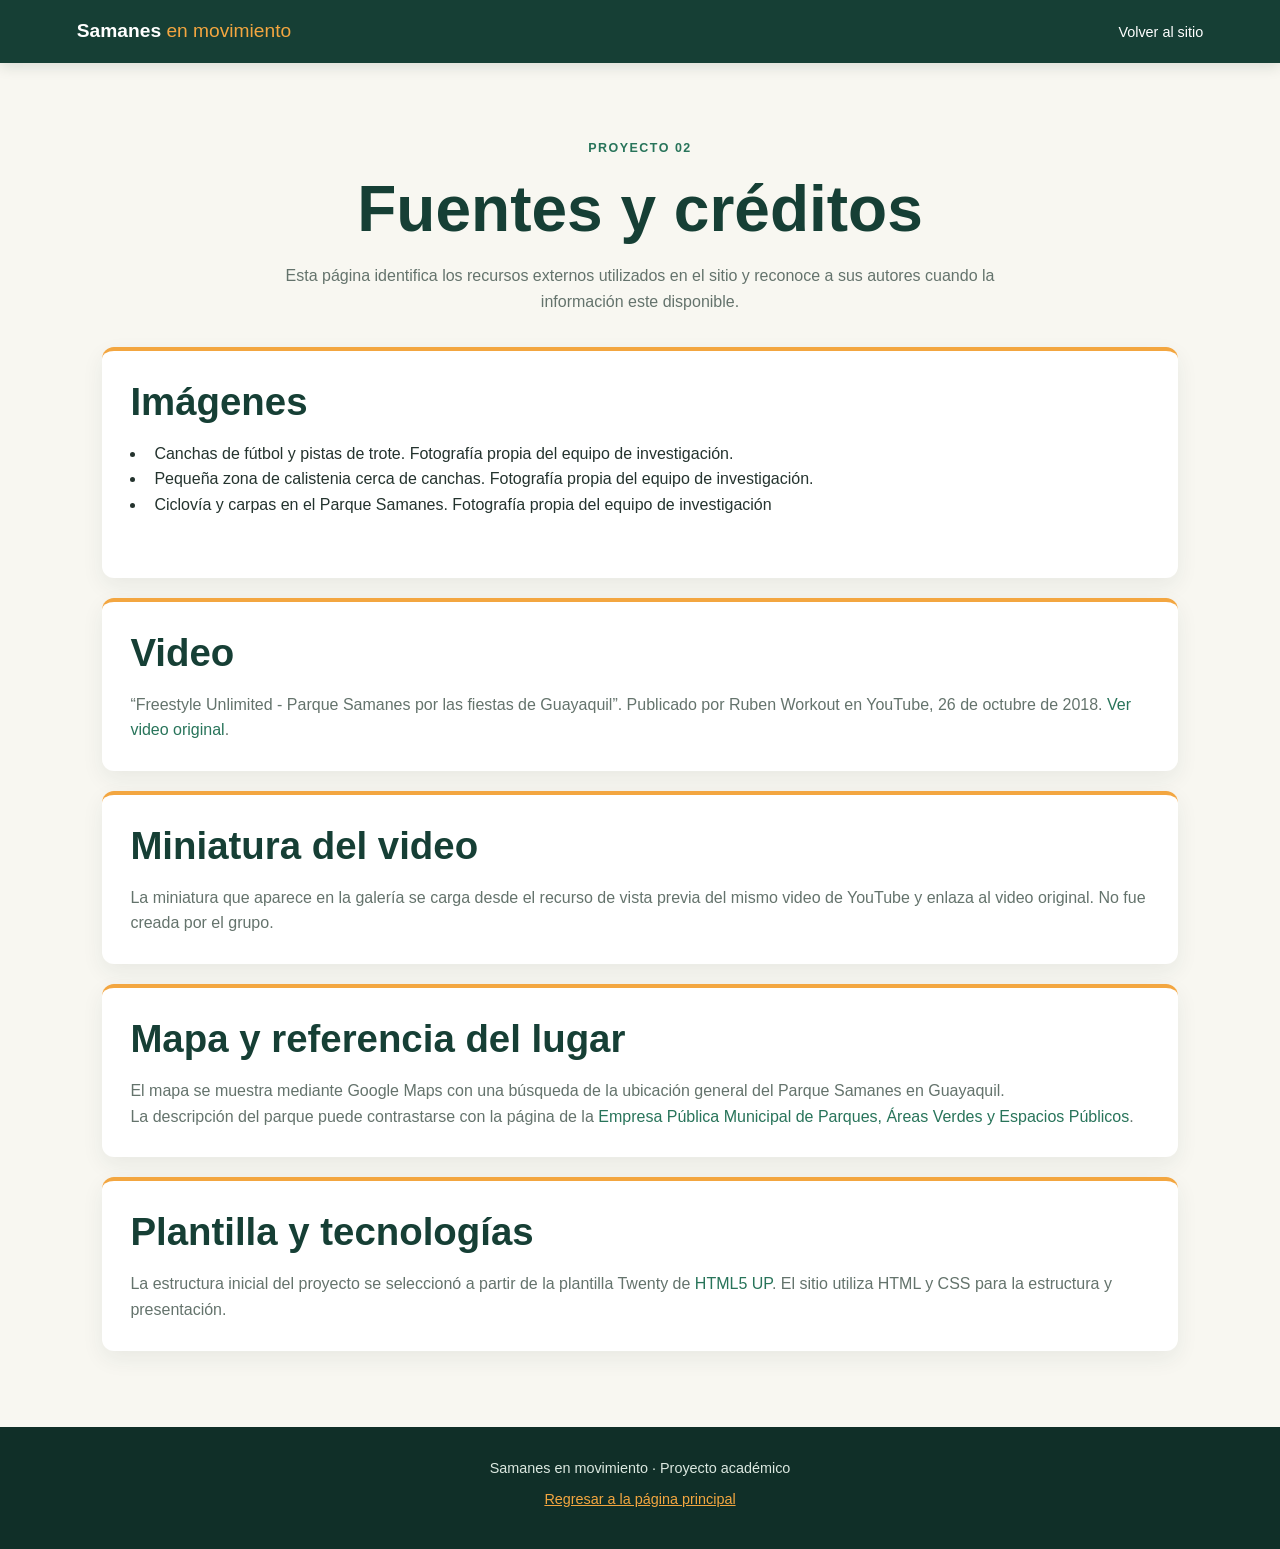
<file: fuentes.html>
<!DOCTYPE html>
<html lang="es">
<head>
    <meta charset="utf-8">
    <meta name="viewport" content="width=device-width, initial-scale=1.0">
    <title>Fuentes y créditos | Samanes en movimiento</title>
    <link rel="stylesheet" href="assets/css/main.css">
    <link rel="stylesheet" href="assets/css/samanes.css"> 
</head>
<body>
    <div id="page-wrapper">
        <header class="site-header">
            <a class="marca" href="index.html">Samanes <span>en movimiento</span></a>
            <nav class="site-nav" aria-label="Navegación principal">
                <ul><li><a href="index.html">Volver al sitio</a></li></ul>
            </nav>
        </header>
        <main>
            <section class="seccion">
                <div class="titulo-seccion">
                    <p class="etiqueta">Proyecto 02</p>
                    <h1>Fuentes y créditos</h1>
                    <p>Esta página identifica los recursos externos utilizados en el sitio y reconoce a sus autores cuando la información este disponible.</p>
                </div>
                <article class="tarjeta">
                    <h2>Imágenes</h2>
                    <ul>
                        <li><strong>Canchas de fútbol y pistas de trote.</strong> Fotografía propia del equipo de investigación. </li>
                        <li><strong>Pequeña zona de calistenia cerca de canchas.</strong> Fotografía propia del equipo de investigación.</li>
                        <li><strong>Ciclovía y carpas en el Parque Samanes.</strong> Fotografía propia del equipo de investigación</li>
                    </ul>
                </article>
                <article class="tarjeta" style="margin-top: 20px;">
                    <h2>Video</h2>
                    <p><strong>“Freestyle Unlimited - Parque Samanes por las fiestas de Guayaquil”.</strong> Publicado por Ruben Workout en YouTube, 26 de octubre de 2018. <a href="https://www.youtube.com/watch?v=7NUqyb7JPIA" target="_blank" rel="noopener">Ver video original</a>.</p>
                </article>
                <article class="tarjeta" style="margin-top: 20px;">
                    <h2>Miniatura del video</h2>
                    <p>La miniatura que aparece en la galería se carga desde el recurso de vista previa del mismo video de YouTube y enlaza al video original. No fue creada por el grupo.</p>
                </article>
                <article class="tarjeta" style="margin-top: 20px;">
                    <h2>Mapa y referencia del lugar</h2>
                    <p>El mapa se muestra mediante Google Maps con una búsqueda de la ubicación general del Parque Samanes en Guayaquil.</p>
                    <p>La descripción del parque puede contrastarse con la página de la <a href="https://parquesep.gob.ec/parque-samanes/" target="_blank" rel="noopener">Empresa Pública Municipal de Parques, Áreas Verdes y Espacios Públicos</a>.</p>
                </article>
                <article class="tarjeta" style="margin-top: 20px;">
                    <h2>Plantilla y tecnologías</h2>
                    <p>La estructura inicial del proyecto se seleccionó a partir de la plantilla Twenty de <a href="https://html5up.net/twenty" target="_blank" rel="noopener">HTML5 UP</a>. El sitio utiliza HTML y CSS para la estructura y presentación.</p>
                </article>
            </section>
        </main>
        <footer class="site-footer">
            <p>Samanes en movimiento · Proyecto académico</p>
            <p><a href="index.html">Regresar a la página principal</a></p>
        </footer>
    </div>
</body>
</html>
</file>
<file: assets/css/samanes.css>
/* Estilos propios del proyecto: Samanes en movimiento.
   Esta hoja se carga después de main.css de la plantilla Twenty. */

:root {
    --verde-oscuro: #163f35;
    --verde: #28745a;
    --verde-claro: #e9f2ec;
    --naranja: #f3a640;
    --crema: #f8f7f1;
    --blanco: #ffffff;
    --texto: #24332e;
    --texto-suave: #64736c;
    --borde: #dce5df;
}

html {
    scroll-behavior: smooth;
    scroll-padding-top: 90px;
}

body {
    background: var(--crema);
    color: var(--texto);
    font-family: Arial, Helvetica, sans-serif;
    font-size: 16px;
    line-height: 1.6;
    letter-spacing: 0;
}

#page-wrapper {
    width: 100%;
    overflow: hidden;
}

h1, h2, h3, h4 {
    color: var(--verde-oscuro);
    font-family: Arial, Helvetica, sans-serif;
    font-weight: 700;
    line-height: 1.2;
    letter-spacing: 0;
    text-transform: none;
    margin: 0 0 16px;
}

h1 { font-size: clamp(2.4rem, 5vw, 4.6rem); }
h2 { font-size: clamp(1.8rem, 3vw, 2.7rem); }
h3 { font-size: 1.25rem; }

p {
    margin: 0 0 16px;
}

a {
    color: var(--verde);
    border-bottom: 0;
}

a:hover {
    color: var(--verde-oscuro);
}

img {
    display: block;
    max-width: 100%;
    height: auto;
}

figure {
    margin: 0;
}

figcaption {
    color: var(--texto-suave);
    font-size: 0.82rem;
    line-height: 1.45;
    padding: 10px 2px 0;
}

.site-header {
    background: var(--verde-oscuro);
    color: var(--blanco);
    display: flex;
    align-items: center;
    justify-content: space-between;
    gap: 20px;
    padding: 16px 6%;
    position: sticky;
    top: 0;
    z-index: 20;
    box-shadow: 0 3px 14px rgba(15, 40, 31, 0.14);
}

.marca {
    color: var(--blanco);
    font-size: 1.2rem;
    font-weight: 800;
    white-space: nowrap;
}

.marca:hover {
    color: var(--naranja);
}

.marca span {
    color: var(--naranja);
    font-weight: 400;
}

.site-nav ul {
    display: flex;
    align-items: center;
    justify-content: flex-end;
    flex-wrap: wrap;
    gap: 8px 18px;
    list-style: none;
    margin: 0;
    padding: 0;
}

.site-nav li {
    margin: 0;
    padding: 0;
}

.site-nav a {
    color: var(--blanco);
    font-size: 0.9rem;
    border-bottom: 2px solid transparent;
    padding: 7px 0;
}

.site-nav a:hover,
.site-nav a:focus {
    color: var(--naranja);
    border-bottom-color: var(--naranja);
}

.hero {
    background: var(--verde-oscuro);
    color: var(--blanco);
    padding: 70px 6% 62px;
    display: flex;
    align-items: center;
    gap: 45px;
}

.hero-contenido {
    flex: 1 1 45%;
    max-width: 620px;
}

.hero h1 {
    color: var(--blanco);
    margin-bottom: 20px;
}

.hero h1 span {
    color: var(--naranja);
}

.hero-texto {
    color: #e1eee6;
    font-size: 1.15rem;
    max-width: 520px;
    margin-bottom: 28px;
}

.etiqueta {
    color: var(--verde);
    font-size: 0.78rem;
    font-weight: 800;
    letter-spacing: 0.12em;
    text-transform: uppercase;
    margin-bottom: 12px;
}

.hero .etiqueta {
    color: var(--naranja);
}

.hero-foto {
    flex: 1 1 48%;
    min-width: 0;
}

.hero-foto img {
    width: 100%;
    max-height: 440px;
    object-fit: cover;
    border-radius: 18px;
    border: 5px solid rgba(255,255,255,0.13);
}

.hero-foto figcaption {
    color: #dbe8e0;
}

.boton {
    display: inline-block;
    background: var(--naranja);
    color: var(--verde-oscuro);
    border: 0;
    border-radius: 7px;
    padding: 12px 22px;
    font-family: Arial, Helvetica, sans-serif;
    font-size: 0.95rem;
    font-weight: 700;
    cursor: pointer;
    text-align: center;
}

.boton:hover,
.boton:focus {
    background: #ffd17e;
    color: var(--verde-oscuro);
}

.seccion {
    padding: 76px 8%;
}

.titulo-seccion {
    max-width: 780px;
    margin: 0 auto 32px;
    text-align: center;
}

.titulo-seccion > p:last-child {
    color: var(--texto-suave);
}

.intro {
    display: flex;
    align-items: flex-start;
    gap: 55px;
    background: var(--blanco);
}

.intro .titulo-seccion {
    flex: 1 1 45%;
    text-align: left;
    margin: 0;
}

.texto-intro {
    flex: 1 1 55%;
    font-size: 1.05rem;
}

.seccion-verde {
    background: var(--verde-claro);
}

.tarjetas {
    display: flex;
    gap: 22px;
    max-width: 1150px;
    margin: 0 auto;
}

.tarjeta {
    flex: 1 1 0;
    background: var(--blanco);
    border-radius: 12px;
    padding: 28px;
    border-top: 4px solid var(--naranja);
    box-shadow: 0 8px 22px rgba(22, 63, 53, 0.07);
}

.tarjeta p {
    color: var(--texto-suave);
    margin-bottom: 0;
}

.numero {
    display: inline-block;
    color: var(--verde);
    font-size: 0.8rem;
    font-weight: 800;
    margin-bottom: 16px;
}

.metodologia {
    background: var(--blanco);
}

.dos-columnas {
    display: flex;
    gap: 24px;
    max-width: 1000px;
    margin: 0 auto 30px;
}

.dos-columnas article {
    flex: 1 1 0;
    border-left: 4px solid var(--verde);
    background: var(--crema);
    padding: 24px;
}

.dos-columnas article p {
    margin-bottom: 0;
}

.aviso {
    max-width: 1000px;
    margin: 0 auto;
    padding: 18px 22px;
    background: #fff5df;
    border-left: 4px solid var(--naranja);
    border-radius: 7px;
}

.seccion-media {
    background: #f0f4ef;
}

.galeria {
    display: flex;
    gap: 24px;
    max-width: 1100px;
    margin: 0 auto;
}

.galeria figure {
    flex: 1 1 0;
    min-width: 0;
    background: var(--blanco);
    padding: 12px;
    border-radius: 12px;
    box-shadow: 0 8px 22px rgba(22, 63, 53, 0.08);
}

.galeria img {
    width: 100%;
    height: 300px;
    object-fit: contain;
    border-radius: 7px;
}

.video-seccion {
    background: var(--blanco);
}

.video {
    max-width: 900px;
    margin: 0 auto;
}

.video-marco {
    position: relative;
    width: 100%;
    padding-bottom: 56.25%;
    height: 0;
    overflow: hidden;
    border-radius: 12px;
    background: #102a23;
}

.video-marco iframe {
    position: absolute;
    top: 0;
    left: 0;
    width: 100%;
    height: 100%;
    border: 0;
}

.ubicacion {
    background: var(--verde-claro);
}

.mapa {
    max-width: 1000px;
    margin: 0 auto;
    height: 380px;
    border: 5px solid var(--blanco);
    border-radius: 12px;
    overflow: hidden;
    box-shadow: 0 8px 22px rgba(22, 63, 53, 0.08);
}

.mapa iframe {
    width: 100%;
    height: 100%;
    border: 0;
}

.nota-mapa {
    max-width: 1000px;
    margin: 12px auto 0;
    color: var(--texto-suave);
    font-size: 0.9rem;
}

.seccion-formulario {
    background: var(--blanco);
}

.formulario {
    max-width: 760px;
    margin: 0 auto;
    padding: 28px;
    background: var(--crema);
    border: 1px solid var(--borde);
    border-radius: 12px;
}

.formulario fieldset {
    border: 0;
    margin: 0;
    padding: 0;
}

.formulario legend {
    color: var(--verde-oscuro);
    font-size: 1.2rem;
    font-weight: 800;
    margin-bottom: 18px;
}

.formulario label {
    display: block;
    color: var(--texto);
    font-weight: 700;
    margin: 16px 0 7px;
}

.formulario input,
.formulario select,
.formulario textarea {
    appearance: auto;
    width: 100%;
    border: 1px solid #bdcbc1;
    border-radius: 7px;
    padding: 12px;
    background: var(--blanco);
    color: var(--texto);
    font: inherit;
    font-size: 1rem;
}

.formulario textarea {
    resize: vertical;
}

.formulario input:focus,
.formulario select:focus,
.formulario textarea:focus {
    outline: 3px solid rgba(40, 116, 90, 0.22);
    border-color: var(--verde);
}

.formulario button {
    margin-top: 20px;
}

.nota-formulario {
    margin: 18px 0 0;
    color: var(--texto-suave);
    font-size: 0.85rem;
}

.cierre {
    text-align: center;
    background: var(--verde-oscuro);
    color: var(--blanco);
    padding: 65px 8%;
}

.cierre h2 {
    color: var(--blanco);
    max-width: 800px;
    margin: 0 auto 18px;
}

.cierre p:not(.etiqueta) {
    color: #e1eee6;
    max-width: 700px;
    margin: 0 auto 24px;
}

.cierre .etiqueta {
    color: var(--naranja);
}

.boton-claro {
    background: var(--blanco);
}

.boton-claro:hover {
    background: var(--naranja);
}

.site-footer {
    text-align: center;
    padding: 30px 6%;
    background: #102f28;
    color: #dbe8e0;
    font-size: 0.9rem;
}

.site-footer p {
    margin-bottom: 8px;
}

.site-footer a {
    color: var(--naranja);
    text-decoration: underline;
}

.site-footer strong {
    color: var(--blanco);
}

@media screen and (max-width: 900px) {
    .site-header {
        align-items: flex-start;
        flex-direction: column;
        padding: 15px 5%;
    }

    .site-nav ul {
        justify-content: flex-start;
    }

    .hero {
        flex-direction: column;
        align-items: stretch;
        padding: 48px 6%;
        gap: 28px;
    }

    .hero-contenido {
        max-width: none;
    }

    .intro {
        flex-direction: column;
        gap: 24px;
    }

    .intro .titulo-seccion {
        margin: 0;
    }
}

@media screen and (max-width: 650px) {
    .site-nav ul {
        gap: 6px 14px;
    }

    .site-nav a {
        font-size: 0.82rem;
    }

    .seccion {
        padding: 50px 6%;
    }

    .tarjetas,
    .dos-columnas,
    .galeria {
        flex-direction: column;
    }

    .tarjeta {
        flex-basis: auto;
    }

    .galeria img {
        height: auto;
        max-height: 320px;
    }

    .mapa {
        height: 300px;
    }

    .formulario {
        padding: 20px;
    }
    
}
</file>
<file: assets/css/main.css>
@import url("fontawesome-all.min.css");
@import url("https://fonts.googleapis.com/css?family=Lato:300,400,900");

/*
	Twenty by HTML5 UP
	html5up.net | @ajlkn
	Free for personal and commercial use under the CCA 3.0 license (html5up.net/license)
*/

html, body, div, span, applet, object,
iframe, h1, h2, h3, h4, h5, h6, p, blockquote,
pre, a, abbr, acronym, address, big, cite,
code, del, dfn, em, img, ins, kbd, q, s, samp,
small, strike, strong, sub, sup, tt, var, b,
u, i, center, dl, dt, dd, ol, ul, li, fieldset,
form, label, legend, table, caption, tbody,
tfoot, thead, tr, th, td, article, aside,
canvas, details, embed, figure, figcaption,
footer, header, hgroup, menu, nav, output, ruby,
section, summary, time, mark, audio, video {
	margin: 0;
	padding: 0;
	border: 0;
	font-size: 100%;
	font: inherit;
	vertical-align: baseline;}

article, aside, details, figcaption, figure,
footer, header, hgroup, menu, nav, section {
	display: block;}

body {
	line-height: 1;
}

ol, ul {
	list-style: none;
}

blockquote, q {
	quotes: none;
}

	blockquote:before, blockquote:after, q:before, q:after {
		content: '';
		content: none;
	}

table {
	border-collapse: collapse;
	border-spacing: 0;
}

body {
	-webkit-text-size-adjust: none;
}

mark {
	background-color: transparent;
	color: inherit;
}

input::-moz-focus-inner {
	border: 0;
	padding: 0;
}

input, select, textarea {
	-moz-appearance: none;
	-webkit-appearance: none;
	-ms-appearance: none;
	appearance: none;
}

/* Basic */

	html {
		box-sizing: border-box;
	}

	*, *:before, *:after {
		box-sizing: inherit;
	}

	body {
		background: #f3f6fa;
	}

		body.is-preload *, body.is-preload *:before, body.is-preload *:after {
			-moz-animation: none !important;
			-webkit-animation: none !important;
			-ms-animation: none !important;
			animation: none !important;
			-moz-transition: none !important;
			-webkit-transition: none !important;
			-ms-transition: none !important;
			transition: none !important;
		}

	body, input, select, textarea {
		color: #7c8081;
		font-family: 'Lato', sans-serif;
		font-size: 15pt;
		font-weight: 300;
		letter-spacing: 0.025em;
		line-height: 1.75em;
	}

	a {
		-moz-transition: color 0.2s ease-in-out, border-color 0.2s ease-in-out, background-color 0.2s ease-in-out;
		-webkit-transition: color 0.2s ease-in-out, border-color 0.2s ease-in-out, background-color 0.2s ease-in-out;
		-ms-transition: color 0.2s ease-in-out, border-color 0.2s ease-in-out, background-color 0.2s ease-in-out;
		transition: color 0.2s ease-in-out, border-color 0.2s ease-in-out, background-color 0.2s ease-in-out;
		color: #3fb1a3;
		text-decoration: none;
		border-bottom: dotted 1px;
	}

		a:hover {
			border-bottom-color: transparent;
		}

	strong, b {
		font-weight: 400;
	}

	p, ul, ol, dl, table, blockquote {
		margin: 0 0 2em 0;
	}

	h1, h2, h3, h4, h5, h6 {
		color: inherit;
		font-weight: 300;
		line-height: 1.75em;
		margin-bottom: 1em;
		text-transform: uppercase;
	}

		h1 a, h2 a, h3 a, h4 a, h5 a, h6 a {
			color: inherit;
			text-decoration: none;
			border: 0;
		}

	h2 {
		font-size: 1.5em;
		letter-spacing: 0.1em;
	}

	h3 {
		font-size: 1.15em;
		letter-spacing: 0.025em;
	}

	sub {
		font-size: 0.8em;
		position: relative;
		top: 0.5em;
	}

	sup {
		font-size: 0.8em;
		position: relative;
		top: -0.5em;
	}

	hr {
		border-top: solid 1px rgba(124, 128, 129, 0.2);
		border: 0;
		margin-bottom: 1.5em;
	}

	blockquote {
		border-left: solid 0.5em rgba(124, 128, 129, 0.2);
		font-style: italic;
		padding: 1em 0 1em 2em;
	}

/* Container */

	.container {
		margin: 0 auto;
		max-width: 100%;
		width: 1400px;
	}

		.container.medium {
			width: 1050px;
		}

		@media screen and (max-width: 1680px) {

			.container {
				width: 1200px;
			}

				.container.medium {
					width: 900px;
				}

		}

		@media screen and (max-width: 1280px) {

			.container {
				width: 960px;
			}

				.container.medium {
					width: 735px;
				}

		}

		@media screen and (max-width: 980px) {

			.container {
				width: 95%;
			}

				.container.medium {
					width: 71.25%;
				}

		}

		@media screen and (max-width: 840px) {

			.container {
				width: 95%;
			}

				.container.medium {
					width: 95%;
				}

		}

		@media screen and (max-width: 736px) {

			.container {
				width: 100%;
			}

				.container.medium {
					width: 100%;
				}

		}

/* Row */

	.row {
		display: flex;
		flex-wrap: wrap;
		box-sizing: border-box;
		align-items: stretch;
	}

		.row > * {
			box-sizing: border-box;
		}

		.row.gtr-uniform > * > :last-child {
			margin-bottom: 0;
		}

		.row.aln-left {
			justify-content: flex-start;
		}

		.row.aln-center {
			justify-content: center;
		}

		.row.aln-right {
			justify-content: flex-end;
		}

		.row.aln-top {
			align-items: flex-start;
		}

		.row.aln-middle {
			align-items: center;
		}

		.row.aln-bottom {
			align-items: flex-end;
		}

		.row > .imp {
			order: -1;
		}

		.row > .col-1 {
			width: 8.33333%;
		}

		.row > .off-1 {
			margin-left: 8.33333%;
		}

		.row > .col-2 {
			width: 16.66667%;
		}

		.row > .off-2 {
			margin-left: 16.66667%;
		}

		.row > .col-3 {
			width: 25%;
		}

		.row > .off-3 {
			margin-left: 25%;
		}

		.row > .col-4 {
			width: 33.33333%;
		}

		.row > .off-4 {
			margin-left: 33.33333%;
		}

		.row > .col-5 {
			width: 41.66667%;
		}

		.row > .off-5 {
			margin-left: 41.66667%;
		}

		.row > .col-6 {
			width: 50%;
		}

		.row > .off-6 {
			margin-left: 50%;
		}

		.row > .col-7 {
			width: 58.33333%;
		}

		.row > .off-7 {
			margin-left: 58.33333%;
		}

		.row > .col-8 {
			width: 66.66667%;
		}

		.row > .off-8 {
			margin-left: 66.66667%;
		}

		.row > .col-9 {
			width: 75%;
		}

		.row > .off-9 {
			margin-left: 75%;
		}

		.row > .col-10 {
			width: 83.33333%;
		}

		.row > .off-10 {
			margin-left: 83.33333%;
		}

		.row > .col-11 {
			width: 91.66667%;
		}

		.row > .off-11 {
			margin-left: 91.66667%;
		}

		.row > .col-12 {
			width: 100%;
		}

		.row > .off-12 {
			margin-left: 100%;
		}

		.row.gtr-0 {
			margin-top: 0px;
			margin-left: 0px;
		}

			.row.gtr-0 > * {
				padding: 0px 0 0 0px;
			}

			.row.gtr-0.gtr-uniform {
				margin-top: 0px;
			}

				.row.gtr-0.gtr-uniform > * {
					padding-top: 0px;
				}

		.row.gtr-25 {
			margin-top: -12.5px;
			margin-left: -12.5px;
		}

			.row.gtr-25 > * {
				padding: 12.5px 0 0 12.5px;
			}

			.row.gtr-25.gtr-uniform {
				margin-top: -12.5px;
			}

				.row.gtr-25.gtr-uniform > * {
					padding-top: 12.5px;
				}

		.row.gtr-50 {
			margin-top: -25px;
			margin-left: -25px;
		}

			.row.gtr-50 > * {
				padding: 25px 0 0 25px;
			}

			.row.gtr-50.gtr-uniform {
				margin-top: -25px;
			}

				.row.gtr-50.gtr-uniform > * {
					padding-top: 25px;
				}

		.row {
			margin-top: -50px;
			margin-left: -50px;
		}

			.row > * {
				padding: 50px 0 0 50px;
			}

			.row.gtr-uniform {
				margin-top: -50px;
			}

				.row.gtr-uniform > * {
					padding-top: 50px;
				}

		.row.gtr-150 {
			margin-top: -75px;
			margin-left: -75px;
		}

			.row.gtr-150 > * {
				padding: 75px 0 0 75px;
			}

			.row.gtr-150.gtr-uniform {
				margin-top: -75px;
			}

				.row.gtr-150.gtr-uniform > * {
					padding-top: 75px;
				}

		.row.gtr-200 {
			margin-top: -100px;
			margin-left: -100px;
		}

			.row.gtr-200 > * {
				padding: 100px 0 0 100px;
			}

			.row.gtr-200.gtr-uniform {
				margin-top: -100px;
			}

				.row.gtr-200.gtr-uniform > * {
					padding-top: 100px;
				}

		@media screen and (max-width: 1680px) {

			.row {
				display: flex;
				flex-wrap: wrap;
				box-sizing: border-box;
				align-items: stretch;
			}

				.row > * {
					box-sizing: border-box;
				}

				.row.gtr-uniform > * > :last-child {
					margin-bottom: 0;
				}

				.row.aln-left {
					justify-content: flex-start;
				}

				.row.aln-center {
					justify-content: center;
				}

				.row.aln-right {
					justify-content: flex-end;
				}

				.row.aln-top {
					align-items: flex-start;
				}

				.row.aln-middle {
					align-items: center;
				}

				.row.aln-bottom {
					align-items: flex-end;
				}

				.row > .imp-wide {
					order: -1;
				}

				.row > .col-1-wide {
					width: 8.33333%;
				}

				.row > .off-1-wide {
					margin-left: 8.33333%;
				}

				.row > .col-2-wide {
					width: 16.66667%;
				}

				.row > .off-2-wide {
					margin-left: 16.66667%;
				}

				.row > .col-3-wide {
					width: 25%;
				}

				.row > .off-3-wide {
					margin-left: 25%;
				}

				.row > .col-4-wide {
					width: 33.33333%;
				}

				.row > .off-4-wide {
					margin-left: 33.33333%;
				}

				.row > .col-5-wide {
					width: 41.66667%;
				}

				.row > .off-5-wide {
					margin-left: 41.66667%;
				}

				.row > .col-6-wide {
					width: 50%;
				}

				.row > .off-6-wide {
					margin-left: 50%;
				}

				.row > .col-7-wide {
					width: 58.33333%;
				}

				.row > .off-7-wide {
					margin-left: 58.33333%;
				}

				.row > .col-8-wide {
					width: 66.66667%;
				}

				.row > .off-8-wide {
					margin-left: 66.66667%;
				}

				.row > .col-9-wide {
					width: 75%;
				}

				.row > .off-9-wide {
					margin-left: 75%;
				}

				.row > .col-10-wide {
					width: 83.33333%;
				}

				.row > .off-10-wide {
					margin-left: 83.33333%;
				}

				.row > .col-11-wide {
					width: 91.66667%;
				}

				.row > .off-11-wide {
					margin-left: 91.66667%;
				}

				.row > .col-12-wide {
					width: 100%;
				}

				.row > .off-12-wide {
					margin-left: 100%;
				}

				.row.gtr-0 {
					margin-top: 0px;
					margin-left: 0px;
				}

					.row.gtr-0 > * {
						padding: 0px 0 0 0px;
					}

					.row.gtr-0.gtr-uniform {
						margin-top: 0px;
					}

						.row.gtr-0.gtr-uniform > * {
							padding-top: 0px;
						}

				.row.gtr-25 {
					margin-top: -10px;
					margin-left: -10px;
				}

					.row.gtr-25 > * {
						padding: 10px 0 0 10px;
					}

					.row.gtr-25.gtr-uniform {
						margin-top: -10px;
					}

						.row.gtr-25.gtr-uniform > * {
							padding-top: 10px;
						}

				.row.gtr-50 {
					margin-top: -20px;
					margin-left: -20px;
				}

					.row.gtr-50 > * {
						padding: 20px 0 0 20px;
					}

					.row.gtr-50.gtr-uniform {
						margin-top: -20px;
					}

						.row.gtr-50.gtr-uniform > * {
							padding-top: 20px;
						}

				.row {
					margin-top: -40px;
					margin-left: -40px;
				}

					.row > * {
						padding: 40px 0 0 40px;
					}

					.row.gtr-uniform {
						margin-top: -40px;
					}

						.row.gtr-uniform > * {
							padding-top: 40px;
						}

				.row.gtr-150 {
					margin-top: -60px;
					margin-left: -60px;
				}

					.row.gtr-150 > * {
						padding: 60px 0 0 60px;
					}

					.row.gtr-150.gtr-uniform {
						margin-top: -60px;
					}

						.row.gtr-150.gtr-uniform > * {
							padding-top: 60px;
						}

				.row.gtr-200 {
					margin-top: -80px;
					margin-left: -80px;
				}

					.row.gtr-200 > * {
						padding: 80px 0 0 80px;
					}

					.row.gtr-200.gtr-uniform {
						margin-top: -80px;
					}

						.row.gtr-200.gtr-uniform > * {
							padding-top: 80px;
						}

		}

		@media screen and (max-width: 1280px) {

			.row {
				display: flex;
				flex-wrap: wrap;
				box-sizing: border-box;
				align-items: stretch;
			}

				.row > * {
					box-sizing: border-box;
				}

				.row.gtr-uniform > * > :last-child {
					margin-bottom: 0;
				}

				.row.aln-left {
					justify-content: flex-start;
				}

				.row.aln-center {
					justify-content: center;
				}

				.row.aln-right {
					justify-content: flex-end;
				}

				.row.aln-top {
					align-items: flex-start;
				}

				.row.aln-middle {
					align-items: center;
				}

				.row.aln-bottom {
					align-items: flex-end;
				}

				.row > .imp-normal {
					order: -1;
				}

				.row > .col-1-normal {
					width: 8.33333%;
				}

				.row > .off-1-normal {
					margin-left: 8.33333%;
				}

				.row > .col-2-normal {
					width: 16.66667%;
				}

				.row > .off-2-normal {
					margin-left: 16.66667%;
				}

				.row > .col-3-normal {
					width: 25%;
				}

				.row > .off-3-normal {
					margin-left: 25%;
				}

				.row > .col-4-normal {
					width: 33.33333%;
				}

				.row > .off-4-normal {
					margin-left: 33.33333%;
				}

				.row > .col-5-normal {
					width: 41.66667%;
				}

				.row > .off-5-normal {
					margin-left: 41.66667%;
				}

				.row > .col-6-normal {
					width: 50%;
				}

				.row > .off-6-normal {
					margin-left: 50%;
				}

				.row > .col-7-normal {
					width: 58.33333%;
				}

				.row > .off-7-normal {
					margin-left: 58.33333%;
				}

				.row > .col-8-normal {
					width: 66.66667%;
				}

				.row > .off-8-normal {
					margin-left: 66.66667%;
				}

				.row > .col-9-normal {
					width: 75%;
				}

				.row > .off-9-normal {
					margin-left: 75%;
				}

				.row > .col-10-normal {
					width: 83.33333%;
				}

				.row > .off-10-normal {
					margin-left: 83.33333%;
				}

				.row > .col-11-normal {
					width: 91.66667%;
				}

				.row > .off-11-normal {
					margin-left: 91.66667%;
				}

				.row > .col-12-normal {
					width: 100%;
				}

				.row > .off-12-normal {
					margin-left: 100%;
				}

				.row.gtr-0 {
					margin-top: 0px;
					margin-left: 0px;
				}

					.row.gtr-0 > * {
						padding: 0px 0 0 0px;
					}

					.row.gtr-0.gtr-uniform {
						margin-top: 0px;
					}

						.row.gtr-0.gtr-uniform > * {
							padding-top: 0px;
						}

				.row.gtr-25 {
					margin-top: -10px;
					margin-left: -10px;
				}

					.row.gtr-25 > * {
						padding: 10px 0 0 10px;
					}

					.row.gtr-25.gtr-uniform {
						margin-top: -10px;
					}

						.row.gtr-25.gtr-uniform > * {
							padding-top: 10px;
						}

				.row.gtr-50 {
					margin-top: -20px;
					margin-left: -20px;
				}

					.row.gtr-50 > * {
						padding: 20px 0 0 20px;
					}

					.row.gtr-50.gtr-uniform {
						margin-top: -20px;
					}

						.row.gtr-50.gtr-uniform > * {
							padding-top: 20px;
						}

				.row {
					margin-top: -40px;
					margin-left: -40px;
				}

					.row > * {
						padding: 40px 0 0 40px;
					}

					.row.gtr-uniform {
						margin-top: -40px;
					}

						.row.gtr-uniform > * {
							padding-top: 40px;
						}

				.row.gtr-150 {
					margin-top: -60px;
					margin-left: -60px;
				}

					.row.gtr-150 > * {
						padding: 60px 0 0 60px;
					}

					.row.gtr-150.gtr-uniform {
						margin-top: -60px;
					}

						.row.gtr-150.gtr-uniform > * {
							padding-top: 60px;
						}

				.row.gtr-200 {
					margin-top: -80px;
					margin-left: -80px;
				}

					.row.gtr-200 > * {
						padding: 80px 0 0 80px;
					}

					.row.gtr-200.gtr-uniform {
						margin-top: -80px;
					}

						.row.gtr-200.gtr-uniform > * {
							padding-top: 80px;
						}

		}

		@media screen and (max-width: 980px) {

			.row {
				display: flex;
				flex-wrap: wrap;
				box-sizing: border-box;
				align-items: stretch;
			}

				.row > * {
					box-sizing: border-box;
				}

				.row.gtr-uniform > * > :last-child {
					margin-bottom: 0;
				}

				.row.aln-left {
					justify-content: flex-start;
				}

				.row.aln-center {
					justify-content: center;
				}

				.row.aln-right {
					justify-content: flex-end;
				}

				.row.aln-top {
					align-items: flex-start;
				}

				.row.aln-middle {
					align-items: center;
				}

				.row.aln-bottom {
					align-items: flex-end;
				}

				.row > .imp-narrow {
					order: -1;
				}

				.row > .col-1-narrow {
					width: 8.33333%;
				}

				.row > .off-1-narrow {
					margin-left: 8.33333%;
				}

				.row > .col-2-narrow {
					width: 16.66667%;
				}

				.row > .off-2-narrow {
					margin-left: 16.66667%;
				}

				.row > .col-3-narrow {
					width: 25%;
				}

				.row > .off-3-narrow {
					margin-left: 25%;
				}

				.row > .col-4-narrow {
					width: 33.33333%;
				}

				.row > .off-4-narrow {
					margin-left: 33.33333%;
				}

				.row > .col-5-narrow {
					width: 41.66667%;
				}

				.row > .off-5-narrow {
					margin-left: 41.66667%;
				}

				.row > .col-6-narrow {
					width: 50%;
				}

				.row > .off-6-narrow {
					margin-left: 50%;
				}

				.row > .col-7-narrow {
					width: 58.33333%;
				}

				.row > .off-7-narrow {
					margin-left: 58.33333%;
				}

				.row > .col-8-narrow {
					width: 66.66667%;
				}

				.row > .off-8-narrow {
					margin-left: 66.66667%;
				}

				.row > .col-9-narrow {
					width: 75%;
				}

				.row > .off-9-narrow {
					margin-left: 75%;
				}

				.row > .col-10-narrow {
					width: 83.33333%;
				}

				.row > .off-10-narrow {
					margin-left: 83.33333%;
				}

				.row > .col-11-narrow {
					width: 91.66667%;
				}

				.row > .off-11-narrow {
					margin-left: 91.66667%;
				}

				.row > .col-12-narrow {
					width: 100%;
				}

				.row > .off-12-narrow {
					margin-left: 100%;
				}

				.row.gtr-0 {
					margin-top: 0px;
					margin-left: 0px;
				}

					.row.gtr-0 > * {
						padding: 0px 0 0 0px;
					}

					.row.gtr-0.gtr-uniform {
						margin-top: 0px;
					}

						.row.gtr-0.gtr-uniform > * {
							padding-top: 0px;
						}

				.row.gtr-25 {
					margin-top: -7.5px;
					margin-left: -7.5px;
				}

					.row.gtr-25 > * {
						padding: 7.5px 0 0 7.5px;
					}

					.row.gtr-25.gtr-uniform {
						margin-top: -7.5px;
					}

						.row.gtr-25.gtr-uniform > * {
							padding-top: 7.5px;
						}

				.row.gtr-50 {
					margin-top: -15px;
					margin-left: -15px;
				}

					.row.gtr-50 > * {
						padding: 15px 0 0 15px;
					}

					.row.gtr-50.gtr-uniform {
						margin-top: -15px;
					}

						.row.gtr-50.gtr-uniform > * {
							padding-top: 15px;
						}

				.row {
					margin-top: -30px;
					margin-left: -30px;
				}

					.row > * {
						padding: 30px 0 0 30px;
					}

					.row.gtr-uniform {
						margin-top: -30px;
					}

						.row.gtr-uniform > * {
							padding-top: 30px;
						}

				.row.gtr-150 {
					margin-top: -45px;
					margin-left: -45px;
				}

					.row.gtr-150 > * {
						padding: 45px 0 0 45px;
					}

					.row.gtr-150.gtr-uniform {
						margin-top: -45px;
					}

						.row.gtr-150.gtr-uniform > * {
							padding-top: 45px;
						}

				.row.gtr-200 {
					margin-top: -60px;
					margin-left: -60px;
				}

					.row.gtr-200 > * {
						padding: 60px 0 0 60px;
					}

					.row.gtr-200.gtr-uniform {
						margin-top: -60px;
					}

						.row.gtr-200.gtr-uniform > * {
							padding-top: 60px;
						}

		}

		@media screen and (max-width: 840px) {

			.row {
				display: flex;
				flex-wrap: wrap;
				box-sizing: border-box;
				align-items: stretch;
			}

				.row > * {
					box-sizing: border-box;
				}

				.row.gtr-uniform > * > :last-child {
					margin-bottom: 0;
				}

				.row.aln-left {
					justify-content: flex-start;
				}

				.row.aln-center {
					justify-content: center;
				}

				.row.aln-right {
					justify-content: flex-end;
				}

				.row.aln-top {
					align-items: flex-start;
				}

				.row.aln-middle {
					align-items: center;
				}

				.row.aln-bottom {
					align-items: flex-end;
				}

				.row > .imp-narrower {
					order: -1;
				}

				.row > .col-1-narrower {
					width: 8.33333%;
				}

				.row > .off-1-narrower {
					margin-left: 8.33333%;
				}

				.row > .col-2-narrower {
					width: 16.66667%;
				}

				.row > .off-2-narrower {
					margin-left: 16.66667%;
				}

				.row > .col-3-narrower {
					width: 25%;
				}

				.row > .off-3-narrower {
					margin-left: 25%;
				}

				.row > .col-4-narrower {
					width: 33.33333%;
				}

				.row > .off-4-narrower {
					margin-left: 33.33333%;
				}

				.row > .col-5-narrower {
					width: 41.66667%;
				}

				.row > .off-5-narrower {
					margin-left: 41.66667%;
				}

				.row > .col-6-narrower {
					width: 50%;
				}

				.row > .off-6-narrower {
					margin-left: 50%;
				}

				.row > .col-7-narrower {
					width: 58.33333%;
				}

				.row > .off-7-narrower {
					margin-left: 58.33333%;
				}

				.row > .col-8-narrower {
					width: 66.66667%;
				}

				.row > .off-8-narrower {
					margin-left: 66.66667%;
				}

				.row > .col-9-narrower {
					width: 75%;
				}

				.row > .off-9-narrower {
					margin-left: 75%;
				}

				.row > .col-10-narrower {
					width: 83.33333%;
				}

				.row > .off-10-narrower {
					margin-left: 83.33333%;
				}

				.row > .col-11-narrower {
					width: 91.66667%;
				}

				.row > .off-11-narrower {
					margin-left: 91.66667%;
				}

				.row > .col-12-narrower {
					width: 100%;
				}

				.row > .off-12-narrower {
					margin-left: 100%;
				}

				.row.gtr-0 {
					margin-top: 0px;
					margin-left: 0px;
				}

					.row.gtr-0 > * {
						padding: 0px 0 0 0px;
					}

					.row.gtr-0.gtr-uniform {
						margin-top: 0px;
					}

						.row.gtr-0.gtr-uniform > * {
							padding-top: 0px;
						}

				.row.gtr-25 {
					margin-top: -7.5px;
					margin-left: -7.5px;
				}

					.row.gtr-25 > * {
						padding: 7.5px 0 0 7.5px;
					}

					.row.gtr-25.gtr-uniform {
						margin-top: -7.5px;
					}

						.row.gtr-25.gtr-uniform > * {
							padding-top: 7.5px;
						}

				.row.gtr-50 {
					margin-top: -15px;
					margin-left: -15px;
				}

					.row.gtr-50 > * {
						padding: 15px 0 0 15px;
					}

					.row.gtr-50.gtr-uniform {
						margin-top: -15px;
					}

						.row.gtr-50.gtr-uniform > * {
							padding-top: 15px;
						}

				.row {
					margin-top: -30px;
					margin-left: -30px;
				}

					.row > * {
						padding: 30px 0 0 30px;
					}

					.row.gtr-uniform {
						margin-top: -30px;
					}

						.row.gtr-uniform > * {
							padding-top: 30px;
						}

				.row.gtr-150 {
					margin-top: -45px;
					margin-left: -45px;
				}

					.row.gtr-150 > * {
						padding: 45px 0 0 45px;
					}

					.row.gtr-150.gtr-uniform {
						margin-top: -45px;
					}

						.row.gtr-150.gtr-uniform > * {
							padding-top: 45px;
						}

				.row.gtr-200 {
					margin-top: -60px;
					margin-left: -60px;
				}

					.row.gtr-200 > * {
						padding: 60px 0 0 60px;
					}

					.row.gtr-200.gtr-uniform {
						margin-top: -60px;
					}

						.row.gtr-200.gtr-uniform > * {
							padding-top: 60px;
						}

		}

		@media screen and (max-width: 736px) {

			.row {
				display: flex;
				flex-wrap: wrap;
				box-sizing: border-box;
				align-items: stretch;
			}

				.row > * {
					box-sizing: border-box;
				}

				.row.gtr-uniform > * > :last-child {
					margin-bottom: 0;
				}

				.row.aln-left {
					justify-content: flex-start;
				}

				.row.aln-center {
					justify-content: center;
				}

				.row.aln-right {
					justify-content: flex-end;
				}

				.row.aln-top {
					align-items: flex-start;
				}

				.row.aln-middle {
					align-items: center;
				}

				.row.aln-bottom {
					align-items: flex-end;
				}

				.row > .imp-mobile {
					order: -1;
				}

				.row > .col-1-mobile {
					width: 8.33333%;
				}

				.row > .off-1-mobile {
					margin-left: 8.33333%;
				}

				.row > .col-2-mobile {
					width: 16.66667%;
				}

				.row > .off-2-mobile {
					margin-left: 16.66667%;
				}

				.row > .col-3-mobile {
					width: 25%;
				}

				.row > .off-3-mobile {
					margin-left: 25%;
				}

				.row > .col-4-mobile {
					width: 33.33333%;
				}

				.row > .off-4-mobile {
					margin-left: 33.33333%;
				}

				.row > .col-5-mobile {
					width: 41.66667%;
				}

				.row > .off-5-mobile {
					margin-left: 41.66667%;
				}

				.row > .col-6-mobile {
					width: 50%;
				}

				.row > .off-6-mobile {
					margin-left: 50%;
				}

				.row > .col-7-mobile {
					width: 58.33333%;
				}

				.row > .off-7-mobile {
					margin-left: 58.33333%;
				}

				.row > .col-8-mobile {
					width: 66.66667%;
				}

				.row > .off-8-mobile {
					margin-left: 66.66667%;
				}

				.row > .col-9-mobile {
					width: 75%;
				}

				.row > .off-9-mobile {
					margin-left: 75%;
				}

				.row > .col-10-mobile {
					width: 83.33333%;
				}

				.row > .off-10-mobile {
					margin-left: 83.33333%;
				}

				.row > .col-11-mobile {
					width: 91.66667%;
				}

				.row > .off-11-mobile {
					margin-left: 91.66667%;
				}

				.row > .col-12-mobile {
					width: 100%;
				}

				.row > .off-12-mobile {
					margin-left: 100%;
				}

				.row.gtr-0 {
					margin-top: 0px;
					margin-left: 0px;
				}

					.row.gtr-0 > * {
						padding: 0px 0 0 0px;
					}

					.row.gtr-0.gtr-uniform {
						margin-top: 0px;
					}

						.row.gtr-0.gtr-uniform > * {
							padding-top: 0px;
						}

				.row.gtr-25 {
					margin-top: -7.5px;
					margin-left: -7.5px;
				}

					.row.gtr-25 > * {
						padding: 7.5px 0 0 7.5px;
					}

					.row.gtr-25.gtr-uniform {
						margin-top: -7.5px;
					}

						.row.gtr-25.gtr-uniform > * {
							padding-top: 7.5px;
						}

				.row.gtr-50 {
					margin-top: -15px;
					margin-left: -15px;
				}

					.row.gtr-50 > * {
						padding: 15px 0 0 15px;
					}

					.row.gtr-50.gtr-uniform {
						margin-top: -15px;
					}

						.row.gtr-50.gtr-uniform > * {
							padding-top: 15px;
						}

				.row {
					margin-top: -30px;
					margin-left: -30px;
				}

					.row > * {
						padding: 30px 0 0 30px;
					}

					.row.gtr-uniform {
						margin-top: -30px;
					}

						.row.gtr-uniform > * {
							padding-top: 30px;
						}

				.row.gtr-150 {
					margin-top: -45px;
					margin-left: -45px;
				}

					.row.gtr-150 > * {
						padding: 45px 0 0 45px;
					}

					.row.gtr-150.gtr-uniform {
						margin-top: -45px;
					}

						.row.gtr-150.gtr-uniform > * {
							padding-top: 45px;
						}

				.row.gtr-200 {
					margin-top: -60px;
					margin-left: -60px;
				}

					.row.gtr-200 > * {
						padding: 60px 0 0 60px;
					}

					.row.gtr-200.gtr-uniform {
						margin-top: -60px;
					}

						.row.gtr-200.gtr-uniform > * {
							padding-top: 60px;
						}

		}

/* Section/Article */

	section.special, article.special {
		text-align: center;
	}

	header.major {
		padding-bottom: 2em;
	}

	header.special {
		margin-bottom: 5em;
		padding-top: 7em;
		position: relative;
		text-align: center;
	}

		header.special:before, header.special:after {
			border-bottom: solid 1.5px;
			border-top: solid 1.5px;
			content: '';
			height: 7px;
			opacity: 0.1;
			position: absolute;
			top: 1.75em;
			width: 43%;
		}

		header.special:before {
			left: 0;
		}

		header.special:after {
			right: 0;
		}

		header.special h2 {
			margin-bottom: 0;
		}

		header.special h2 + p {
			margin-bottom: 0;
			padding-top: 1.5em;
		}

		header.special .icon {
			cursor: default;
			height: 7em;
			left: 0;
			position: absolute;
			text-align: center;
			top: 1em;
			width: 100%;
		}

			header.special .icon:before {
				font-size: 3.5em;
				opacity: 0.35;
			}

	footer > :last-child {
		margin-bottom: 0;
	}

	footer.major {
		padding-top: 3em;
	}

/* Form */

	input[type="text"],
	input[type="password"],
	input[type="email"],
	textarea {
		-moz-transition: background-color 0.2s ease-in-out, border-color 0.2s ease-in-out;
		-webkit-transition: background-color 0.2s ease-in-out, border-color 0.2s ease-in-out;
		-ms-transition: background-color 0.2s ease-in-out, border-color 0.2s ease-in-out;
		transition: background-color 0.2s ease-in-out, border-color 0.2s ease-in-out;
		-moz-appearance: none;
		-webkit-appearance: none;
		-ms-appearance: none;
		appearance: none;
		background: none;
		border: solid 1px rgba(124, 128, 129, 0.2);
		border-radius: 0;
		color: inherit;
		display: block;
		padding: 0.75em;
		text-decoration: none;
		width: 100%;
		outline: 0;
	}

		input[type="text"]:focus,
		input[type="password"]:focus,
		input[type="email"]:focus,
		textarea:focus {
			border-color: #83d3c9;
		}

	input[type="text"],
	input[type="password"],
	input[type="email"] {
		line-height: 1em;
	}

	::-webkit-input-placeholder {
		color: inherit;
		opacity: 0.5;
		position: relative;
		top: 3px;
	}

	:-moz-placeholder {
		color: inherit;
		opacity: 0.5;
	}

	::-moz-placeholder {
		color: inherit;
		opacity: 0.5;
	}

	:-ms-input-placeholder {
		color: inherit;
		opacity: 0.5;
	}

/* Image */

	.image {
		border: 0;
		position: relative;
	}

		.image:before {
			background: url("images/overlay.png");
			content: '';
			height: 100%;
			left: 0;
			position: absolute;
			top: 0;
			width: 100%;
		}

		.image.fit {
			display: block;
		}

			.image.fit img {
				display: block;
				width: 100%;
			}

		.image.featured {
			display: block;
			margin: 0 0 2em 0;
		}

			.image.featured img {
				display: block;
				width: 100%;
			}

/* Icon */

	.icon {
		text-decoration: none;
		position: relative;
	}

		.icon:before {
			-moz-osx-font-smoothing: grayscale;
			-webkit-font-smoothing: antialiased;
			display: inline-block;
			font-style: normal;
			font-variant: normal;
			text-rendering: auto;
			line-height: 1;
			text-transform: none !important;
			font-family: 'Font Awesome 5 Free';
			font-weight: 400;
		}

		.icon.solid:before {
			font-weight: 900;
		}

		.icon:before {
			line-height: inherit;
		}

		.icon.brands:before {
			font-family: 'Font Awesome 5 Brands';
		}

		.icon.circle {
			-moz-transition: all 0.2s ease-in-out;
			-webkit-transition: all 0.2s ease-in-out;
			-ms-transition: all 0.2s ease-in-out;
			transition: all 0.2s ease-in-out;
			border: 0;
			border-radius: 100%;
			display: inline-block;
			font-size: 1.25em;
			height: 2.25em;
			left: 0;
			line-height: 2.25em;
			text-align: center;
			text-decoration: none;
			top: 0;
			width: 2.25em;
		}

			.icon.circle:hover {
				top: -0.2em;
			}

			.icon.circle.fa-twitter {
				background: #70aecd;
				color: #fff;
			}

				.icon.circle.fa-twitter:hover {
					background: #7fb7d2;
				}

			.icon.circle.fa-facebook-f {
				background: #7490c3;
				color: #fff;
			}

				.icon.circle.fa-facebook-f:hover {
					background: #829bc9;
				}

			.icon.circle.fa-google-plus-g {
				background: #db6b67;
				color: #fff;
			}

				.icon.circle.fa-google-plus-g:hover {
					background: #df7b77;
				}

			.icon.circle.fa-github {
				background: #dcad8b;
				color: #fff;
			}

				.icon.circle.fa-github:hover {
					background: #e1b89b;
				}

			.icon.circle.fa-dribbble {
				background: #da83ae;
				color: #fff;
			}

				.icon.circle.fa-dribbble:hover {
					background: #df93b8;
				}

		.icon.featured {
			cursor: default;
			display: block;
			margin: 0 0 1.5em 0;
			opacity: 0.35;
			text-align: center;
		}

			.icon.featured:before {
				font-size: 5em;
				line-height: 1em;
			}

		.icon > .label {
			display: none;
		}

/* List */

	ol {
		list-style: decimal;
		padding-left: 1.25em;
	}

		ol li {
			padding-left: 0.25em;
		}

	ul {
		list-style: disc;
		padding-left: 1em;
	}

		ul li {
			padding-left: 0.5em;
		}

/* Icons */

	ul.icons {
		list-style: none;
		padding-left: 0;
		cursor: default;
	}

		ul.icons li {
			display: inline-block;
			line-height: 1em;
			padding-left: 0.5em;
		}

			ul.icons li:first-child {
				padding-left: 0;
			}

/* Featured Icons */

	ul.featured-icons {
		cursor: default;
		margin: -0.75em 0 0 0;
		opacity: 0.35;
		overflow: hidden;
		position: relative;
		list-style: none;
		padding-left: 0;
	}

		ul.featured-icons li {
			display: block;
			float: left;
			text-align: center;
			width: 50%;
			padding-left: 0;
			margin-bottom: 1em;
		}

			ul.featured-icons li .icon {
				display: inline-block;
				font-size: 5.5em;
				height: 1em;
				line-height: 1.5em;
				width: 1em;
			}

/* Buttons */

	ul.buttons {
		cursor: default;
		list-style: none;
		padding-left: 0;
	}

		ul.buttons:last-child {
			margin-bottom: 0;
		}

		ul.buttons li {
			display: inline-block;
			padding: 0 0 0 1.5em;
		}

			ul.buttons li:first-child {
				padding: 0;
			}

		ul.buttons.stacked li {
			display: block;
			padding: 1.5em 0 0 0;
		}

			ul.buttons.stacked li:first-child {
				padding: 0;
			}

/* Table */

	table {
		width: 100%;
	}

		table.default {
			width: 100%;
		}

			table.default tbody tr {
				border-bottom: solid 1px rgba(124, 128, 129, 0.2);
			}

			table.default td {
				padding: 0.5em 1em 0.5em 1em;
			}

			table.default th {
				font-weight: 400;
				padding: 0.5em 1em 0.5em 1em;
				text-align: left;
			}

			table.default thead {
				background: #7c8081;
				color: #fff;
			}

/* Button */

	input[type="button"],
	input[type="submit"],
	input[type="reset"],
	button,
	.button {
		-moz-appearance: none;
		-webkit-appearance: none;
		-ms-appearance: none;
		appearance: none;
		-moz-transition: color 0.2s ease-in-out, border-color 0.2s ease-in-out, background-color 0.2s ease-in-out;
		-webkit-transition: color 0.2s ease-in-out, border-color 0.2s ease-in-out, background-color 0.2s ease-in-out;
		-ms-transition: color 0.2s ease-in-out, border-color 0.2s ease-in-out, background-color 0.2s ease-in-out;
		transition: color 0.2s ease-in-out, border-color 0.2s ease-in-out, background-color 0.2s ease-in-out;
		background: none;
		border: solid 1px;
		border-radius: 0;
		color: inherit;
		cursor: pointer;
		display: inline-block;
		font-size: 0.8em;
		font-weight: 900;
		letter-spacing: 2px;
		min-width: 18em;
		padding: 0 0.75em;
		line-height: 3.75em;
		text-align: center;
		text-decoration: none;
		text-transform: uppercase;
	}

		input[type="button"]:hover,
		input[type="submit"]:hover,
		input[type="reset"]:hover,
		button:hover,
		.button:hover {
			background: rgba(188, 202, 206, 0.15);
			border-color: inherit;
		}

		input[type="button"].primary,
		input[type="submit"].primary,
		input[type="reset"].primary,
		button.primary,
		.button.primary {
			background: #83d3c9;
			border-color: #83d3c9;
			color: #fff !important;
		}

			input[type="button"].primary:hover,
			input[type="submit"].primary:hover,
			input[type="reset"].primary:hover,
			button.primary:hover,
			.button.primary:hover {
				background: #96dad1 !important;
				border-color: #96dad1 !important;
			}

		input[type="button"].fit,
		input[type="submit"].fit,
		input[type="reset"].fit,
		button.fit,
		.button.fit {
			width: 100%;
		}

		input[type="button"].small,
		input[type="submit"].small,
		input[type="reset"].small,
		button.small,
		.button.small {
			font-size: 0.7em;
			min-width: 14em;
			padding: 0.5em 0;
		}

/* Wrapper */

	.wrapper {
		margin-bottom: 5em;
		padding: 5em;
	}

		.wrapper.style1 {
			padding: 0;
		}

		.wrapper.style2 {
			background-color: #83d3c9;
			background-image: url("images/light-bl.svg"), url("images/light-br.svg");
			background-position: bottom left, bottom right;
			background-repeat: no-repeat, no-repeat;
			background-size: 25em, 25em;
			color: #fff;
		}

			.wrapper.style2 input[type="button"]:hover,
			.wrapper.style2 input[type="submit"]:hover,
			.wrapper.style2 input[type="reset"]:hover,
			.wrapper.style2 button:hover,
			.wrapper.style2 .button:hover {
				background: rgba(255, 255, 255, 0.15) !important;
			}

			.wrapper.style2 input[type="button"].primary,
			.wrapper.style2 input[type="submit"].primary,
			.wrapper.style2 input[type="reset"].primary,
			.wrapper.style2 button.primary,
			.wrapper.style2 .button.primary {
				background: #fff;
				border-color: #fff;
				color: #83d3c9 !important;
			}

				.wrapper.style2 input[type="button"].primary:hover,
				.wrapper.style2 input[type="submit"].primary:hover,
				.wrapper.style2 input[type="reset"].primary:hover,
				.wrapper.style2 button.primary:hover,
				.wrapper.style2 .button.primary:hover {
					border-color: inherit !important;
					color: #fff !important;
				}

		.wrapper.style3 {
			background: #fff;
			color: inherit;
		}

		.wrapper.style4 {
			background: #fff;
			color: inherit;
			padding: 4em;
		}

/* Header */

	@-moz-keyframes reveal-header {
		0% {
			top: -5em;
		}

		100% {
			top: 0;
		}
	}

	@-webkit-keyframes reveal-header {
		0% {
			top: -5em;
		}

		100% {
			top: 0;
		}
	}

	@-ms-keyframes reveal-header {
		0% {
			top: -5em;
		}

		100% {
			top: 0;
		}
	}

	@keyframes reveal-header {
		0% {
			top: -5em;
		}

		100% {
			top: 0;
		}
	}

	#header {
		background: #fff;
		box-shadow: 0 1px 2px 0 rgba(0, 0, 0, 0.075);
		color: inherit;
		cursor: default;
		font-size: 0.8em;
		left: 0;
		padding: 1em 1.5em;
		position: fixed;
		top: 0;
		width: 100%;
		z-index: 10000;
	}

		#header h1 {
			font-weight: 900;
			margin: 0;
		}

			#header h1 span {
				font-weight: 300;
			}

		#header nav {
			letter-spacing: 0.075em;
			position: absolute;
			right: 1.5em;
			text-transform: uppercase;
			top: 0.75em;
		}

			#header nav ul {
				list-style: none;
				padding-left: 0;
			}

				#header nav ul li {
					display: inline-block;
					margin-left: 1.5em;
					padding-left: 0;
				}

					#header nav ul li > ul {
						display: none;
					}

					#header nav ul li a {
						border: solid 1px transparent;
						color: inherit;
						display: inline-block;
						line-height: 1em;
						padding: 0.6em 0.75em;
						text-decoration: none;
					}

					#header nav ul li input[type="button"],
					#header nav ul li input[type="submit"],
					#header nav ul li input[type="reset"],
					#header nav ul li button,
					#header nav ul li .button {
						font-size: 1em;
						min-width: 0;
						width: auto;
					}

					#header nav ul li.submenu > a {
						text-decoration: none;
					}

						#header nav ul li.submenu > a:before {
							-moz-osx-font-smoothing: grayscale;
							-webkit-font-smoothing: antialiased;
							display: inline-block;
							font-style: normal;
							font-variant: normal;
							text-rendering: auto;
							line-height: 1;
							text-transform: none !important;
							font-family: 'Font Awesome 5 Free';
							font-weight: 900;
						}

						#header nav ul li.submenu > a:before {
							content: '\f107';
							margin-right: 0.65em;
						}

					#header nav ul li.active > a, #header nav ul li:hover > a {
						-moz-transition: all 0.2s ease-in-out;
						-webkit-transition: all 0.2s ease-in-out;
						-ms-transition: all 0.2s ease-in-out;
						transition: all 0.2s ease-in-out;
						background: rgba(188, 202, 206, 0.15);
					}

					#header nav ul li.current > a {
						font-weight: 900;
					}

		#header.reveal {
			-moz-animation: reveal-header 0.5s;
			-webkit-animation: reveal-header 0.5s;
			-ms-animation: reveal-header 0.5s;
			animation: reveal-header 0.5s;
		}

		#header.alt {
			-moz-animation: none;
			-webkit-animation: none;
			-ms-animation: none;
			animation: none;
			background: transparent;
			box-shadow: none;
			color: #fff;
			padding: 2em 2.5em;
			position: absolute;
		}

			#header.alt nav {
				right: 2.5em;
				top: 1.75em;
			}

				#header.alt nav ul li.active > a, #header.alt nav ul li:hover > a {
					border: solid 1px;
				}

/* Dropotron */

	.dropotron {
		list-style: none;
		padding-left: 0;
		background: #fff;
		box-shadow: 0 1px 2px 0 rgba(0, 0, 0, 0.075);
		line-height: 2.25em;
		min-width: 13em;
		padding: 1em 0;
		text-transform: uppercase;
		margin-top: calc(-1em + 1px);
	}

		.dropotron.level-0 {
			font-size: 0.7em;
			font-weight: 400;
			margin-top: 1.5em;
		}

			.dropotron.level-0:before {
				border-bottom: solid 0.5em #fff;
				border-left: solid 0.5em transparent;
				border-right: solid 0.5em transparent;
				content: '';
				left: 0.75em;
				position: absolute;
				top: -0.45em;
			}

		.dropotron > li {
			border-top: solid 1px rgba(124, 128, 129, 0.2);
			padding-left: 0;
		}

			.dropotron > li > a {
				-moz-transition: none;
				-webkit-transition: none;
				-ms-transition: none;
				transition: none;
				color: inherit;
				text-decoration: none;
				padding: 0 1em;
				border: 0;
			}

			.dropotron > li:hover > a {
				background: #83d3c9;
				color: #fff;
			}

			.dropotron > li:first-child {
				border-top: 0;
			}

/* Banner */

	@-moz-keyframes reveal-banner {
		0% {
			opacity: 0;
		}

		100% {
			opacity: 1;
		}
	}

	@-webkit-keyframes reveal-banner {
		0% {
			opacity: 0;
		}

		100% {
			opacity: 1;
		}
	}

	@-ms-keyframes reveal-banner {
		0% {
			opacity: 0;
		}

		100% {
			opacity: 1;
		}
	}

	@keyframes reveal-banner {
		0% {
			opacity: 0;
		}

		100% {
			opacity: 1;
		}
	}

	#banner {
		background-attachment: scroll, scroll, scroll, fixed;
		background-color: #645862;
		background-image: url("images/light-bl.svg"), url("images/light-br.svg"), url("images/overlay.png"), url("../../images/banner.jpg");
		background-position: bottom left, bottom right, top left, top center;
		background-repeat: no-repeat, no-repeat, repeat, no-repeat;
		background-size: 25em, 25em, auto, cover;
		color: #fff;
		cursor: default;
		padding: 6em 0;
		text-align: center;
	}

		#banner .inner {
			-moz-animation: reveal-banner 1s 0.25s ease-in-out;
			-webkit-animation: reveal-banner 1s 0.25s ease-in-out;
			-ms-animation: reveal-banner 1s 0.25s ease-in-out;
			animation: reveal-banner 1s 0.25s ease-in-out;
			-moz-animation-fill-mode: forwards;
			-webkit-animation-fill-mode: forwards;
			-ms-animation-fill-mode: forwards;
			animation-fill-mode: forwards;
			background: rgba(52, 27, 43, 0.5);
			color: #fff;
			display: inline-block;
			opacity: 0;
			padding: 3em;
			text-align: center;
		}

			#banner .inner header {
				display: inline-block;
				border-bottom: solid 2px;
				border-top: solid 2px;
				margin: 0 0 2em 0;
				padding: 3px 0 3px 0;
			}

				#banner .inner header h2 {
					border-bottom: solid 2px;
					border-top: solid 2px;
					font-size: 2.5em;
					font-weight: 900;
					letter-spacing: 0.2em;
					margin: 0;
					padding-left: 0.05em;
					position: relative;
					text-transform: uppercase;
				}

			#banner .inner p {
				letter-spacing: 0.1em;
				margin: 0;
				text-transform: uppercase;
			}

				#banner .inner p a {
					color: inherit;
					font-weight: 400;
					text-decoration: none;
				}

			#banner .inner footer {
				margin: 2em 0 0 0;
			}

/* Main */

	#main {
		background-image: url("images/dark-tl.svg"), url("images/dark-tr.svg"), url("images/dark-bl.svg"), url("images/dark-br.svg");
		background-position: top left, top right, bottom left, bottom right;
		background-repeat: no-repeat;
		background-size: 25em;
		padding: 7em 0;
	}

		#main > :last-child {
			margin-bottom: 0;
		}

		#main .sidebar section {
			border-top: solid 1px rgba(124, 128, 129, 0.2);
			margin: 3em 0 0 0;
			padding: 3em 0 0 0;
		}

			#main .sidebar section:first-child {
				border-top: 0;
				padding-top: 0;
				margin-top: 0;
			}

	body.index #main {
		padding-top: 5em;
	}

/* CTA */

	#cta {
		background-attachment: scroll, scroll, scroll, fixed;
		background-color: #645862;
		background-image: url("images/light-tl.svg"), url("images/light-tr.svg"), url("images/overlay.png"), url("../../images/banner.jpg");
		background-position: top left, top right, top left, bottom center;
		background-repeat: no-repeat, no-repeat, repeat, no-repeat;
		background-size: 25em, 25em, auto, cover;
		color: #fff;
		padding: 5em;
		text-align: center;
	}

		#cta header {
			margin-bottom: 2em;
		}

/* Footer */

	#footer {
		background: #E8EEF4;
		color: #7c8081;
		padding: 5em 5em 10em 5em;
		text-align: center;
	}

		#footer .copyright {
			font-size: 0.8em;
			line-height: 1em;
		}

			#footer .copyright a {
				color: inherit;
			}

			#footer .copyright li {
				display: inline-block;
				margin-left: 1em;
				padding-left: 1em;
				border-left: dotted 1px;
			}

				#footer .copyright li:first-child {
					margin: 0;
					padding: 0;
					border: 0;
				}

/* Wide */

	@media screen and (max-width: 1680px) {

		/* Basic */

			body, input, select, textarea {
				font-size: 14pt;
			}

		/* Section/Article */

			header.special {
				padding-top: 5.5em;
				margin-bottom: 4em;
			}

	}

/* Normal */

	@media screen and (max-width: 1280px) {

		/* Basic */

			body, input, select, textarea {
				font-size: 13pt;
				letter-spacing: 0.025em;
				line-height: 1.65em;
			}

			h1, h2, h3, h4, h5, h6 {
				line-height: 1.5em;
			}

		/* Section/Article */

			header.major {
				padding-bottom: 1.5em;
			}

			footer.major {
				padding-top: 2em;
			}

		/* Wrapper */

			.wrapper {
				margin-bottom: 4em;
				padding: 4em 3em;
			}

				.wrapper.style4 {
					padding: 3em;
				}

		/* Header */

			#header nav ul li {
				margin-left: 1em;
			}

		/* Banner */

			#banner {
				background-attachment: scroll;
			}

		/* CTA */

			#cta {
				padding: 4em;
				background-attachment: scroll;
			}

		/* Footer */

			#footer {
				padding: 4em;
			}

	}

/* Narrow */

	@media screen and (max-width: 980px) {

		/* Basic */

			body, input, select, textarea {
				font-size: 13pt;
				letter-spacing: 0.025em;
				line-height: 1.5em;
			}

		/* Section/Article */

			header br {
				display: none;
			}

			header.major {
				padding-bottom: 1em;
			}

			header.special {
				padding-left: 2.5em;
				padding-right: 2.5em;
			}

			footer.major {
				padding-top: 1.5em;
			}

		/* Wrapper */

			.wrapper {
				margin-bottom: 3em;
				padding: 3em 2.5em;
			}

				.wrapper.special br {
					display: none;
				}

				.wrapper.style1 {
					padding: 0 2.5em;
				}

				.wrapper.style2 {
					background-size: 15em;
				}

				.wrapper.style4 {
					padding: 2.5em;
				}

		/* Banner */

			#banner {
				background-size: 15em, 15em, auto, cover;
			}

		/* Main */

			#main {
				background-size: 15em;
			}

		/* CTA */

			#cta {
				background-size: 15em, 15em, auto, cover;
				padding: 3em;
			}

	}

/* Narrower */

	#navPanel, #navButton {
		display: none;
	}

	@media screen and (max-width: 840px) {

		/* Basic */

			html, body {
				overflow-x: hidden;
			}

			header.major {
				padding-bottom: 0.25em;
			}

			header.special {
				margin-bottom: 4em;
				padding-top: 5em;
			}

				header.special:before, header.special:after {
					width: 40%;
				}

				header.special h2 + p {
					padding-top: 1.25em;
				}

		/* Section/Article */

			section {
				margin: 1em 0 1em 0;
			}

				section:first-child {
					margin-top: 0;
				}

		/* Button */

			input[type="button"].small,
			input[type="submit"].small,
			input[type="reset"].small,
			button.small,
			.button.small {
				font-size: 0.8em;
				min-width: 18em;
				padding: 0.75em 0;
			}

		/* Featured Icons */

			ul.featured-icons {
				margin: 0;
			}

				ul.featured-icons li {
					display: inline-block;
					float: none;
					width: auto;
				}

					ul.featured-icons li .icon {
						font-size: 4em;
						width: 1.25em;
					}

		/* Buttons */

			ul.buttons li {
				display: block;
				padding: 1em 0 0 0;
			}

		/* Header */

			#header {
				display: none;
			}

		/* Banner */

			#banner {
				margin: 0;
			}

		/* Wrapper */

			.wrapper.special-alt {
				text-align: center;
			}

			.wrapper.style4 {
				padding-bottom: 3em;
			}

		/* Main */

			#main {
				padding: 5em 0;
			}

				#main .sidebar {
					border-top: solid 1px rgba(124, 128, 129, 0.1);
					padding-top: 3em;
				}

					#main .sidebar section {
						border-top: 0;
						padding-top: 0;
					}

			body.index #main {
				padding-top: 4.5em;
			}

		/* CTA */

			#cta {
				margin: 0;
			}

		/* Footer */

			#footer {
				padding: 4em 1.5em;
			}

		/* Nav */

			#page-wrapper {
				-moz-backface-visibility: hidden;
				-webkit-backface-visibility: hidden;
				-ms-backface-visibility: hidden;
				backface-visibility: hidden;
				-moz-transition: -moz-transform 0.5s ease;
				-webkit-transition: -webkit-transform 0.5s ease;
				-ms-transition: -ms-transform 0.5s ease;
				transition: transform 0.5s ease;
				padding-bottom: 1px;
			}

			#navButton {
				-moz-backface-visibility: hidden;
				-webkit-backface-visibility: hidden;
				-ms-backface-visibility: hidden;
				backface-visibility: hidden;
				-moz-transition: -moz-transform 0.5s ease;
				-webkit-transition: -webkit-transform 0.5s ease;
				-ms-transition: -ms-transform 0.5s ease;
				transition: transform 0.5s ease;
				display: block;
				height: 60px;
				left: 0;
				position: fixed;
				top: 0;
				width: 100%;
				z-index: 10001;
			}

				#navButton .toggle {
					text-decoration: none;
					height: 60px;
					left: 0;
					position: absolute;
					text-align: center;
					top: 0;
					width: 100%;
					border: 0;
					outline: 0;
				}

					#navButton .toggle:before {
						-moz-osx-font-smoothing: grayscale;
						-webkit-font-smoothing: antialiased;
						display: inline-block;
						font-style: normal;
						font-variant: normal;
						text-rendering: auto;
						line-height: 1;
						text-transform: none !important;
						font-family: 'Font Awesome 5 Free';
						font-weight: 900;
					}

					#navButton .toggle:before {
						color: #fff;
						content: '\f0c9';
						font-size: 1em;
						height: 40px;
						left: 10px;
						line-height: 40px;
						opacity: 0.5;
						position: absolute;
						top: 11px;
						width: 60px;
						z-index: 1;
					}

					#navButton .toggle:after {
						background: rgba(163, 169, 170, 0.75);
						border-radius: 2px;
						content: '';
						height: 40px;
						left: 10px;
						position: absolute;
						top: 10px;
						width: 60px;
					}

			#navPanel {
				-moz-backface-visibility: hidden;
				-webkit-backface-visibility: hidden;
				-ms-backface-visibility: hidden;
				backface-visibility: hidden;
				-moz-transform: translateX(-275px);
				-webkit-transform: translateX(-275px);
				-ms-transform: translateX(-275px);
				transform: translateX(-275px);
				-moz-transition: -moz-transform 0.5s ease;
				-webkit-transition: -webkit-transform 0.5s ease;
				-ms-transition: -ms-transform 0.5s ease;
				transition: transform 0.5s ease;
				display: block;
				height: 100%;
				left: 0;
				overflow-y: auto;
				position: fixed;
				top: 0;
				width: 275px;
				z-index: 10002;
				background: #1c2021;
				color: #fff;
				font-size: 0.8em;
				letter-spacing: 0.075em;
				text-transform: uppercase;
				padding: 0.25em 0.75em 1em 0.75em;
			}

				#navPanel .link {
					border: 0;
					border-top: solid 1px rgba(255, 255, 255, 0.05);
					color: inherit;
					display: block;
					height: 3em;
					line-height: 3em;
					opacity: 0.75;
					text-decoration: none;
				}

					#navPanel .link.depth-0 {
						font-weight: 900;
					}

					#navPanel .link:first-child {
						border-top: 0;
					}

				#navPanel .indent-1 {
					display: inline-block;
					width: 1em;
				}

				#navPanel .indent-2 {
					display: inline-block;
					width: 2em;
				}

				#navPanel .indent-3 {
					display: inline-block;
					width: 3em;
				}

				#navPanel .indent-4 {
					display: inline-block;
					width: 4em;
				}

				#navPanel .indent-5 {
					display: inline-block;
					width: 5em;
				}

			body.navPanel-visible #page-wrapper {
				-moz-transform: translateX(275px);
				-webkit-transform: translateX(275px);
				-ms-transform: translateX(275px);
				transform: translateX(275px);
			}

			body.navPanel-visible #navButton {
				-moz-transform: translateX(275px);
				-webkit-transform: translateX(275px);
				-ms-transform: translateX(275px);
				transform: translateX(275px);
			}

			body.navPanel-visible #navPanel {
				-moz-transform: translateX(0);
				-webkit-transform: translateX(0);
				-ms-transform: translateX(0);
				transform: translateX(0);
			}

	}

/* Mobile */

	@media screen and (max-width: 736px) {

		/* Basic */

			body {
				min-width: 320px;
			}

			h2 {
				font-size: 1.25em;
				letter-spacing: 0.1em;
			}

			h3 {
				font-size: 1em;
				letter-spacing: 0.025em;
			}

			p {
				text-align: justify;
			}

		/* Section/Article */

			header {
				text-align: center;
			}

				header.major {
					padding-bottom: 0;
				}

				header.special {
					margin-bottom: 3em;
					padding-left: 1.5em;
					padding-right: 1.5em;
				}

					header.special:before, header.special:after {
						width: 38%;
					}

					header.special .icon {
						font-size: 0.75em;
						top: 1.5em;
					}

				header p {
					text-align: center;
				}

			footer.major {
				padding-top: 0;
			}

		/* Icon */

			.icon.circle {
				font-size: 1em;
			}

		/* Button */

			input[type="button"],
			input[type="submit"],
			input[type="reset"],
			button,
			.button {
				max-width: 20em;
				width: 100%;
			}

				input[type="button"].fit,
				input[type="submit"].fit,
				input[type="reset"].fit,
				button.fit,
				.button.fit {
					width: auto;
				}

		/* Icons */

			ul.icons li {
				padding-left: 0.25em;
			}

		/* Featured Icons */

			ul.featured-icons li .icon {
				width: 1.1em;
			}

		/* Buttons */

			ul.buttons {
				text-align: center;
			}

		/* Wrapper */

			.wrapper {
				margin-bottom: 2.5em;
				padding: 2.25em 1.5em;
			}

				.wrapper.special br {
					display: none;
				}

				.wrapper.style1 {
					padding: 0 1.5em;
				}

				.wrapper.style2 {
					background-size: 10em;
					padding: 2.25em 1.5em;
				}

				.wrapper.style4 {
					background-size: 10em;
					padding: 1.5em 1.5em 3em 1.5em;
				}

		/* Banner */

			#banner {
				background-size: 10em, 10em, auto, cover;
				padding: 6em 0;
			}

				#banner .inner {
					background: none;
					display: block;
					padding: 0 1.5em;
				}

					#banner .inner header h2 {
						font-size: 1.5em;
					}

					#banner .inner p {
						text-align: center;
					}

					#banner .inner br {
						display: none;
					}

		/* Main */

			#main {
				background-size: 10em;
				padding: 3.5em 0 2.5em 0;
			}

			body.index #main {
				padding: 2.5em 0 0 0;
			}

			body.contact #main {
				padding-bottom: 0;
			}

		/* CTA */

			#cta {
				background-size: 10em, 10em, auto, cover;
				padding: 3em 1.5em;
			}

		/* Footer */

			#footer {
				padding: 3em 1.5em;
			}

				#footer .copyright li {
					display: block;
					margin: 1em 0 0 0;
					padding: 0;
					border: 0;
				}

		/* Nav */

			#navButton .toggle:before {
				top: 8px;
				left: 8px;
				width: 50px;
				height: 34px;
				line-height: 34px;
			}

			#navButton .toggle:after {
				top: 8px;
				left: 8px;
				width: 50px;
				height: 34px;
			}

	}
</file>
